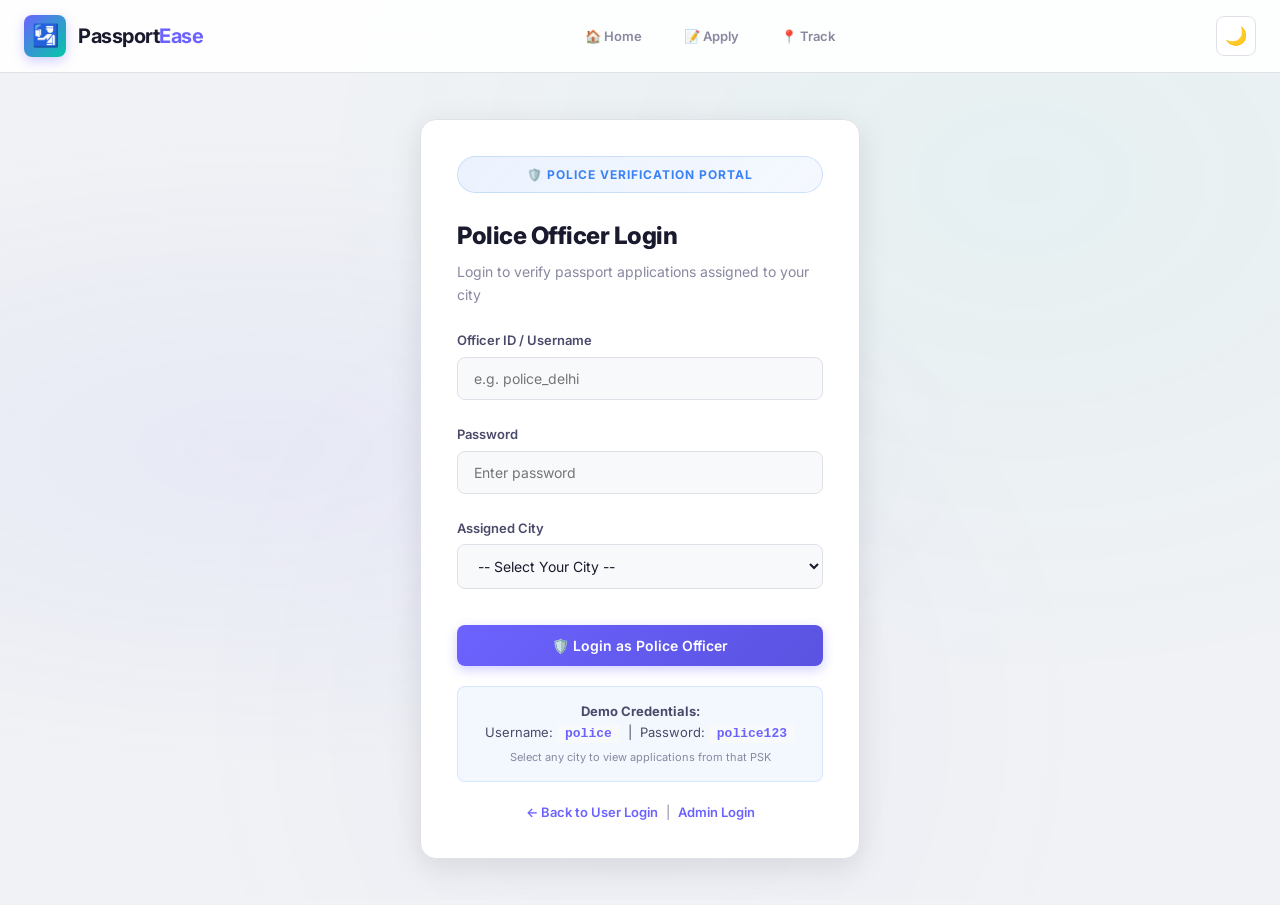
<file: html/police-login.html>
<!DOCTYPE html>
<html lang="en" data-theme="light">
<head>
  <meta charset="UTF-8" />
  <meta name="viewport" content="width=device-width, initial-scale=1.0" />
  <meta name="description" content="Police Verification Login — PassportEase" />
  <title>Police Login — PassportEase</title>
  <link rel="icon" type="image/svg+xml" href="data:image/svg+xml,<svg xmlns='http://www.w3.org/2000/svg' viewBox='0 0 100 100'><rect width='100' height='100' rx='22' fill='%236c63ff'/><text y='0.9em' font-size='72' text-anchor='middle' x='50' dominant-baseline='hanging'>&#x1F6C2;</text></svg>" />
  <link rel="preconnect" href="https://fonts.googleapis.com" />
  <link rel="preconnect" href="https://fonts.gstatic.com" crossorigin />
  <link href="https://fonts.googleapis.com/css2?family=Inter:wght@400;500;600;700;800;900&display=swap" rel="stylesheet" />
  <link rel="stylesheet" href="../css/styles.css" />
</head>
<body>

  <header class="header">
    <div class="header-inner">
      <a href="../index.html" class="logo">
        <div class="logo-icon">🛂</div>
        <div class="logo-text">Passport<span>Ease</span></div>
      </a>
      <nav class="nav-links">
        <a href="../index.html" class="nav-link">🏠 Home</a>
        <a href="apply.html" class="nav-link">📝 Apply</a>
        <a href="track.html" class="nav-link">📍 Track</a>
      </nav>
      <div class="header-actions">
        <button class="btn-icon" id="themeToggle" title="Toggle Dark Mode">🌙</button>
      </div>
    </div>
  </header>

  <div class="toast-container" id="toastContainer"></div>

  <main class="auth-page">
    <div class="auth-card" style="max-width:440px">
      <div class="auth-admin-badge" style="background:linear-gradient(135deg,rgba(59,130,246,.1),rgba(59,130,246,.05));color:#3b82f6;border-color:rgba(59,130,246,.2)">🛡️ POLICE VERIFICATION PORTAL</div>
      <div class="auth-form active" style="display:block">
        <h2 class="auth-title">Police Officer Login</h2>
        <p class="auth-subtitle">Login to verify passport applications assigned to your city</p>

        <div class="form-group">
          <label class="form-label" for="policeUser">Officer ID / Username</label>
          <input type="text" class="form-input" id="policeUser" placeholder="e.g. police_delhi" />
          <div class="error-message" id="policeUserError"></div>
        </div>
        <div class="form-group">
          <label class="form-label" for="policePass">Password</label>
          <input type="password" class="form-input" id="policePass" placeholder="Enter password" />
          <div class="error-message" id="policePassError"></div>
        </div>
        <div class="form-group">
          <label class="form-label" for="policeCity">Assigned City</label>
          <select class="form-select" id="policeCity">
            <option value="">-- Select Your City --</option>
            <option>Ahmedabad</option><option>Amritsar</option><option>Bangalore</option><option>Bhopal</option><option>Bhubaneswar</option><option>Chandigarh</option><option>Chennai</option><option>Coimbatore</option><option>Dehradun</option><option>Delhi</option><option>Ghaziabad</option><option>Goa</option><option>Gurgaon</option><option>Guwahati</option><option>Hyderabad</option><option>Indore</option><option>Jaipur</option><option>Jammu</option><option>Kanpur</option><option>Kochi</option><option>Kolkata</option><option>Lucknow</option><option>Ludhiana</option><option>Mumbai</option><option>Nagpur</option><option>Noida</option><option>Patna</option><option>Pune</option><option>Raipur</option><option>Ranchi</option><option>Surat</option><option>Thiruvananthapuram</option><option>Vadodara</option><option>Varanasi</option><option>Visakhapatnam</option>
          </select>
          <div class="error-message" id="policeCityError"></div>
        </div>

        <button class="btn btn-primary auth-submit" id="btnPoliceLogin" style="width:100%;margin-top:12px">🛡️ Login as Police Officer</button>

        <div class="auth-admin-hint" style="background:rgba(59,130,246,.06);border-color:rgba(59,130,246,.15)">
          <p><strong>Demo Credentials:</strong></p>
          <p>Username: <code>police</code> &nbsp;|&nbsp; Password: <code>police123</code></p>
          <p style="margin-top:4px;font-size:11px;color:var(--text-muted)">Select any city to view applications from that PSK</p>
        </div>

        <p class="auth-footer-text" style="margin-top:20px">
          <a href="login.html">← Back to User Login</a> &nbsp;|&nbsp; <a href="admin-login.html">Admin Login</a>
        </p>
      </div>
    </div>
  </main>

  <script src="../js/shared.js"></script>
  <script>
    (function () {
      const $ = id => document.getElementById(id);
      const LS_SESSION = 'pe_session';

      const session = JSON.parse(localStorage.getItem(LS_SESSION) || 'null');
      if (session && session.role === 'police') {
        window.location.href = 'police.html';
        return;
      }

      $('btnPoliceLogin').addEventListener('click', () => {
        const user = $('policeUser').value.trim();
        const pass = $('policePass').value;
        const city = $('policeCity').value;

        document.querySelectorAll('.error-message').forEach(e => { e.textContent = ''; e.classList.remove('visible'); });

        if (!user) { $('policeUserError').textContent = 'Officer ID required'; $('policeUserError').classList.add('visible'); return; }
        if (!pass) { $('policePassError').textContent = 'Password required'; $('policePassError').classList.add('visible'); return; }
        if (!city) { $('policeCityError').textContent = 'Select your assigned city'; $('policeCityError').classList.add('visible'); return; }

        if ((user === 'police' || user === 'police delhi') && pass === 'police123') {
          localStorage.setItem(LS_SESSION, JSON.stringify({
            role: 'police',
            name: `Officer ${user.toUpperCase()}`,
            city: city,
            loginAt: new Date().toISOString()
          }));
          showToast('Police login successful! Redirecting...', 'success');
          setTimeout(() => window.location.href = 'police.html', 1000);
        } else {
          $('policePassError').textContent = 'Invalid credentials';
          $('policePassError').classList.add('visible');
        }
      });

      $('policePass').addEventListener('keydown', e => { if (e.key === 'Enter') $('btnPoliceLogin').click(); });
    })();
  </script>
</body>
</html>
</file>
<file: css/styles.css>
/* ===== GOOGLE FONTS (loaded in HTML) ===== */

/* ===== CSS VARIABLES & THEMING ===== */
:root {
  --bg-primary: #f0f2f5;
  --bg-secondary: #ffffff;
  --bg-card: #ffffff;
  --bg-input: #f8f9fb;
  --bg-header: rgba(255, 255, 255, 0.88);
  --text-primary: #1a1a2e;
  --text-secondary: #4a4a6a;
  --text-muted: #8888a0;
  --border-color: #e0e0e8;
  --border-focus: #6c63ff;
  --accent: #6c63ff;
  --accent-light: rgba(108, 99, 255, 0.1);
  --accent-dark: #5a52e0;
  --accent2: #00c9a7;
  --shadow-sm: 0 1px 3px rgba(0, 0, 0, .06);
  --shadow-md: 0 4px 16px rgba(0, 0, 0, .08);
  --shadow-lg: 0 8px 32px rgba(0, 0, 0, .10);
  --shadow-glow: 0 0 20px rgba(108, 99, 255, .15);
  --glass-bg: rgba(255, 255, 255, .7);
  --status-submitted: #f0ad4e;
  --status-review: #5bc0de;
  --status-approved: #22c55e;
  --status-rejected: #ef4444;
  --error: #ef4444;
  --success: #22c55e;
  --radius-sm: 8px;
  --radius-md: 12px;
  --radius-lg: 16px;
  --transition: .25s ease;
}

[data-theme="dark"] {
  --bg-primary: #0f0f1a;
  --bg-secondary: #1a1a2e;
  --bg-card: #1e1e35;
  --bg-input: #252542;
  --bg-header: rgba(26, 26, 46, .92);
  --text-primary: #e8e8f0;
  --text-secondary: #b0b0c8;
  --text-muted: #6a6a88;
  --border-color: #2e2e4a;
  --border-focus: #7c73ff;
  --accent: #7c73ff;
  --accent-light: rgba(124, 115, 255, .15);
  --accent-dark: #6c63ff;
  --accent2: #00e6b8;
  --shadow-sm: 0 1px 3px rgba(0, 0, 0, .2);
  --shadow-md: 0 4px 16px rgba(0, 0, 0, .3);
  --shadow-lg: 0 8px 32px rgba(0, 0, 0, .4);
  --shadow-glow: 0 0 25px rgba(124, 115, 255, .2);
  --glass-bg: rgba(30, 30, 53, .8);
}

/* ===== RESET ===== */
*,
*::before,
*::after {
  margin: 0;
  padding: 0;
  box-sizing: border-box
}

html {
  scroll-behavior: smooth
}

body {
  font-family: 'Inter', -apple-system, BlinkMacSystemFont, 'Segoe UI', Roboto, sans-serif;
  background: var(--bg-primary);
  color: var(--text-primary);
  line-height: 1.6;
  min-height: 100vh;
  transition: background var(--transition), color var(--transition);
}

body::before {
  content: '';
  position: fixed;
  inset: 0;
  background:
    radial-gradient(ellipse at 20% 50%, rgba(108, 99, 255, .06) 0%, transparent 50%),
    radial-gradient(ellipse at 80% 20%, rgba(0, 201, 167, .04) 0%, transparent 50%),
    radial-gradient(ellipse at 50% 80%, rgba(108, 99, 255, .03) 0%, transparent 50%);
  pointer-events: none;
  z-index: 0;
}

a {
  color: var(--accent);
  text-decoration: none;
  transition: color var(--transition)
}

a:hover {
  color: var(--accent-dark)
}

/* ===== ACCESSIBILITY BAR ===== */
.accessibility-bar {
  background: #1a1a2e;
  color: #ffffff;
  font-size: 11px;
  padding: 0 24px;
  border-bottom: 1px solid rgba(255, 255, 255, 0.1);
  position: relative;
  z-index: 1001;
  height: 40px;
  display: flex;
  align-items: center;
  overflow: hidden;
}

[data-theme="dark"] .accessibility-bar {
  background: #0a0a1a;
}

.accessibility-bar-inner {
  max-width: 1280px;
  margin: 0 auto;
  width: 100%;
  display: flex;
  justify-content: space-between;
  align-items: center;
}

.accessibility-left {
  display: flex;
  align-items: center;
  gap: 20px;
}

.gov-logos {
  display: flex;
  align-items: center;
  gap: 12px;
}

.gov-logo-emblem {
  height: 28px;
  width: auto;
  filter: brightness(0) invert(1);
  display: block;
}

.gov-logo-divider {
  width: 1px;
  height: 18px;
  background: rgba(255, 255, 255, 0.3);
}

.gov-logo-digital {
  font-weight: 800;
  letter-spacing: -0.5px;
  font-size: 13px;
  display: flex;
  align-items: center;
  text-transform: uppercase;
  white-space: nowrap;
}

.di-digital {
  color: #ffffff;
}

.di-india {
  color: #ff9933;
  margin-left: 2px;
}

.di-wave {
  color: #128807;
  margin-left: 1px;
  font-weight: 400;
}

.gov-logo-bar-sep {
  width: 1px;
  height: 24px;
  background: rgba(255, 255, 255, 0.1);
  margin: 0 10px;
}

.accessibility-date {
  color: rgba(255, 255, 255, 0.6);
  font-weight: 500;
  border-left: 1px solid rgba(255, 255, 255, 0.2);
  padding-left: 15px;
  margin-left: 5px;
  white-space: nowrap;
}

.accessibility-right {
  display: flex;
  align-items: center;
  gap: 15px;
}

.accessibility-link {
  color: #ffffff;
  text-decoration: none;
  opacity: 0.7;
  transition: opacity 0.2s;
  white-space: nowrap;
}

.accessibility-link:hover {
  opacity: 1;
}

.accessibility-divider {
  width: 1px;
  height: 12px;
  background: rgba(255, 255, 255, 0.2);
}

.font-size-controls {
  display: flex;
  gap: 4px;
}

.font-size-btn {
  background: rgba(255, 255, 255, 0.1);
  border: 1px solid rgba(255, 255, 255, 0.2);
  color: #fff;
  padding: 1px 7px;
  border-radius: 3px;
  cursor: pointer;
  font-size: 10px;
  font-weight: 800;
  transition: all 0.2s;
}

.font-size-btn:hover,
.font-size-btn.active {
  background: var(--accent);
  border-color: var(--accent);
}

.accessibility-call {
  font-weight: 600;
  display: flex;
  align-items: center;
  gap: 6px;
  white-space: nowrap;
}

/* ===== HEADER ===== */
.header {
  position: sticky;
  top: 0;
  z-index: 1000;
  background: var(--bg-header);
  backdrop-filter: blur(20px);
  -webkit-backdrop-filter: blur(20px);
  border-bottom: 1px solid var(--border-color);
  padding: 0;
  transition: all var(--transition);
}

.header-inner {
  max-width: 1280px;
  margin: 0 auto;
  display: flex;
  align-items: center;
  justify-content: space-between;
  height: 72px;
  padding: 0 24px;
}

.logo {
  display: flex;
  align-items: center;
  gap: 12px;
  text-decoration: none
}

.logo-icon {
  width: 42px;
  height: 42px;
  background: linear-gradient(135deg, var(--accent), var(--accent2));
  border-radius: var(--radius-sm);
  display: flex;
  align-items: center;
  justify-content: center;
  font-size: 22px;
  color: #fff;
  box-shadow: 0 4px 12px rgba(108, 99, 255, .3);
}

.logo-text {
  font-size: 20px;
  font-weight: 700;
  color: var(--text-primary);
  letter-spacing: -.5px
}

.logo-text span {
  color: var(--accent)
}

.header-actions {
  display: flex;
  align-items: center;
  gap: 8px
}

/* ===== NAV LINKS ===== */
.nav-links {
  display: flex;
  align-items: center;
  gap: 4px
}

.nav-link {
  padding: 8px 18px;
  border-radius: var(--radius-sm);
  font-size: 13px;
  font-weight: 600;
  color: var(--text-muted);
  transition: all var(--transition);
  display: flex;
  align-items: center;
  gap: 6px;
  border: 1px solid transparent;
}

.nav-link:hover {
  color: var(--text-primary);
  background: var(--accent-light);
  border-color: var(--border-color)
}

.nav-link.active {
  background: var(--accent);
  color: #fff;
  box-shadow: 0 2px 8px rgba(108, 99, 255, .3)
}

.nav-link.active:hover {
  color: #fff
}

/* ===== ICON BUTTON ===== */
.btn-icon {
  width: 40px;
  height: 40px;
  border-radius: var(--radius-sm);
  border: 1px solid var(--border-color);
  background: var(--bg-card);
  color: var(--text-secondary);
  display: flex;
  align-items: center;
  justify-content: center;
  cursor: pointer;
  font-size: 18px;
  transition: all var(--transition);
}

.btn-icon:hover {
  border-color: var(--accent);
  color: var(--accent);
  box-shadow: var(--shadow-glow);
  transform: translateY(-1px)
}

/* ===== MAIN ===== */
.main-container {
  max-width: 1280px;
  margin: 0 auto;
  padding: 32px 24px;
  position: relative;
  z-index: 1
}

/* ===== PAGE HEADER ===== */
.page-header {
  margin-bottom: 28px
}

.page-title {
  font-size: 26px;
  font-weight: 800;
  letter-spacing: -.5px
}

.page-subtitle {
  font-size: 14px;
  color: var(--text-muted);
  margin-top: 4px
}

/* ===== FORM PROGRESS BAR ===== */
.form-progress {
  background: var(--bg-card);
  border: 1px solid var(--border-color);
  border-radius: 30px;
  height: 36px;
  position: relative;
  overflow: hidden;
  margin-bottom: 28px;
  box-shadow: var(--shadow-sm);
}

.form-progress-bar {
  height: 100%;
  background: linear-gradient(90deg, var(--accent), var(--accent2));
  border-radius: 30px;
  transition: width .5s ease;
  min-width: 0;
}

.form-progress-text {
  position: absolute;
  inset: 0;
  display: flex;
  align-items: center;
  justify-content: center;
  font-size: 12px;
  font-weight: 700;
  color: var(--text-primary);
  mix-blend-mode: normal;
  letter-spacing: .3px;
}

/* ===== DOCUMENT UPLOAD LIST ===== */
.doc-upload-list {
  display: flex;
  flex-direction: column;
  gap: 16px
}

.doc-upload-item {
  background: var(--bg-input);
  border: 1.5px solid var(--border-color);
  border-radius: var(--radius-md);
  padding: 20px;
  transition: all var(--transition);
  position: relative;
}

.doc-upload-item:hover {
  border-color: var(--accent);
  box-shadow: var(--shadow-sm)
}

.doc-upload-item.uploaded {
  border-color: var(--success);
  background: rgba(34, 197, 94, .03)
}

.doc-upload-item.has-error {
  border-color: var(--error);
  background: rgba(239, 68, 68, .03)
}

.doc-upload-info {
  display: flex;
  align-items: center;
  gap: 14px;
  margin-bottom: 12px
}

.doc-upload-icon {
  font-size: 30px;
  flex-shrink: 0
}

.doc-upload-details {
  flex: 1
}

.doc-upload-name {
  font-size: 15px;
  font-weight: 700;
  color: var(--text-primary);
  display: flex;
  align-items: center;
  gap: 4px
}

.doc-upload-desc {
  font-size: 12px;
  color: var(--text-muted);
  margin-top: 2px;
  line-height: 1.5
}

.doc-upload-status {
  margin-bottom: 12px
}

.doc-status-text {
  display: inline-flex;
  align-items: center;
  gap: 6px;
  padding: 4px 14px;
  border-radius: 20px;
  font-size: 11px;
  font-weight: 700;
  text-transform: uppercase;
  letter-spacing: .5px;
}

.doc-status-text.not-uploaded {
  background: rgba(136, 136, 160, .1);
  color: var(--text-muted)
}

.doc-status-text.uploaded-ok {
  background: rgba(34, 197, 94, .12);
  color: var(--success)
}

.doc-status-text.upload-error {
  background: rgba(239, 68, 68, .12);
  color: var(--error)
}

.doc-upload-actions {
  display: flex;
  gap: 8px;
  flex-wrap: wrap;
  align-items: center
}

.doc-choose-btn {
  cursor: pointer
}

.doc-reupload-btn {
  cursor: pointer
}

.doc-upload-preview {
  margin-top: 14px;
  padding: 12px;
  background: var(--bg-card);
  border: 1px solid var(--border-color);
  border-radius: var(--radius-sm);
  display: inline-block;
}

.doc-upload-preview img {
  max-width: 200px;
  max-height: 160px;
  object-fit: cover;
  border-radius: 6px;
  display: block;
}

/* ===== DECLARATION BOX ===== */
.declaration-box {
  background: var(--bg-input);
  border: 1px solid var(--border-color);
  border-radius: var(--radius-md);
  padding: 20px;
  font-size: 14px;
  color: var(--text-secondary);
  line-height: 1.7;
}

/* ===== AUTH PAGE ===== */
.auth-page {
  display: flex;
  align-items: center;
  justify-content: center;
  min-height: calc(100vh - 68px);
  padding: 32px 24px;
  position: relative;
  z-index: 1;
}

.auth-card {
  background: var(--bg-card);
  border: 1px solid var(--border-color);
  border-radius: var(--radius-lg);
  padding: 36px;
  max-width: 480px;
  width: 100%;
  box-shadow: var(--shadow-lg);
  animation: fadeIn .4s ease;
}

.auth-tabs {
  display: flex;
  background: var(--bg-input);
  border-radius: var(--radius-sm);
  padding: 4px;
  margin-bottom: 28px;
}

.auth-tab {
  flex: 1;
  padding: 10px;
  border: none;
  border-radius: 6px;
  font-size: 14px;
  font-weight: 600;
  font-family: inherit;
  cursor: pointer;
  background: transparent;
  color: var(--text-muted);
  transition: all var(--transition);
}

.auth-tab.active {
  background: var(--accent);
  color: #fff;
  box-shadow: 0 2px 8px rgba(108, 99, 255, .3)
}

.auth-form {
  display: none
}

.auth-form.active {
  display: block
}

.auth-title {
  font-size: 24px;
  font-weight: 800;
  letter-spacing: -.5px;
  margin-bottom: 6px
}

.auth-subtitle {
  font-size: 14px;
  color: var(--text-muted);
  margin-bottom: 24px
}

.auth-method-toggle {
  display: flex;
  gap: 8px;
  margin-bottom: 20px;
}

.auth-method {
  flex: 1;
  padding: 10px;
  border: 1.5px solid var(--border-color);
  border-radius: var(--radius-sm);
  font-size: 13px;
  font-weight: 600;
  font-family: inherit;
  cursor: pointer;
  background: var(--bg-input);
  color: var(--text-secondary);
  transition: all var(--transition);
  text-align: center;
}

.auth-method.active {
  border-color: var(--accent);
  color: var(--accent);
  background: var(--accent-light)
}

.auth-method:hover:not(.active) {
  border-color: var(--text-muted)
}

.auth-method-form {
  display: none
}

.auth-method-form.active {
  display: block
}

.auth-submit {
  font-size: 15px;
  padding: 14px 28px;
  font-weight: 700
}

.auth-divider {
  display: flex;
  align-items: center;
  gap: 14px;
  margin: 24px 0;
  color: var(--text-muted);
  font-size: 12px;
  font-weight: 500;
}

.auth-divider::before,
.auth-divider::after {
  content: '';
  flex: 1;
  height: 1px;
  background: var(--border-color)
}

.auth-google-btn {
  width: 100%;
  padding: 12px 20px;
  border-radius: var(--radius-sm);
  background: var(--bg-input);
  color: var(--text-primary);
  border: 1.5px solid var(--border-color);
  font-size: 14px;
  font-weight: 600;
  font-family: inherit;
  cursor: pointer;
  display: flex;
  align-items: center;
  justify-content: center;
  gap: 10px;
  transition: all var(--transition);
}

.auth-google-btn:hover {
  border-color: var(--accent);
  background: var(--accent-light);
  transform: translateY(-1px)
}

.auth-footer-text {
  text-align: center;
  font-size: 13px;
  color: var(--text-muted);
  margin-top: 20px
}

.auth-footer-text a {
  color: var(--accent);
  font-weight: 600
}

.auth-admin-badge {
  text-align: center;
  padding: 8px 18px;
  border-radius: 30px;
  background: linear-gradient(135deg, rgba(239, 68, 68, .1), rgba(239, 68, 68, .05));
  color: var(--error);
  font-size: 12px;
  font-weight: 700;
  letter-spacing: 1px;
  border: 1px solid rgba(239, 68, 68, .2);
  margin-bottom: 24px;
}

.auth-admin-hint {
  margin-top: 20px;
  padding: 14px;
  border-radius: var(--radius-sm);
  background: var(--accent-light);
  border: 1px solid rgba(108, 99, 255, .15);
  text-align: center;
  font-size: 13px;
  color: var(--text-secondary);
}

.auth-admin-hint code {
  background: var(--bg-input);
  padding: 2px 8px;
  border-radius: 4px;
  font-weight: 600;
  color: var(--accent)
}

/* User info bar */
.user-bar {
  display: flex;
  align-items: center;
  gap: 10px;
  font-size: 13px;
  color: var(--text-secondary);
  font-weight: 500;
}

.user-avatar {
  width: 32px;
  height: 32px;
  border-radius: 50%;
  background: linear-gradient(135deg, var(--accent), var(--accent-dark));
  color: #fff;
  display: flex;
  align-items: center;
  justify-content: center;
  font-weight: 700;
  font-size: 14px
}

/* ================================================================
   LOGIN DROPDOWN
   ================================================================ */
.login-dropdown {
  position: relative;
  display: inline-block;
}

.login-dropdown-menu {
  position: absolute;
  top: calc(100% + 8px);
  right: 0;
  background: var(--bg-card);
  border: 1px solid var(--border-color);
  border-radius: var(--radius-sm);
  box-shadow: var(--shadow-lg);
  display: flex;
  flex-direction: column;
  min-width: 150px;
  opacity: 0;
  visibility: hidden;
  transform: translateY(-10px);
  transition: all 0.2s cubic-bezier(0.4, 0, 0.2, 1);
  z-index: 1000;
  overflow: hidden;
}

.login-dropdown:hover .login-dropdown-menu,
.login-dropdown:focus-within .login-dropdown-menu {
  opacity: 1;
  visibility: visible;
  transform: translateY(0);
}

.login-dropdown-item {
  padding: 12px 16px;
  font-size: 13px;
  color: var(--text-primary);
  text-decoration: none;
  font-weight: 600;
  transition: background var(--transition);
  display: flex;
  align-items: center;
  gap: 10px;
}

.login-dropdown-item:hover {
  background: var(--bg-input);
  color: var(--accent);
}

.login-dropdown-item:not(:last-child) {
  border-bottom: 1px solid var(--border-color);
}

/* ===== LANGUAGE DROPDOWN ===== */
.lang-dropdown {
  position: relative;
  display: inline-block;
}

.lang-dropdown-menu {
  position: absolute;
  top: calc(100% + 8px);
  right: 0;
  background: var(--bg-card);
  border: 1px solid var(--border-color);
  border-radius: var(--radius-sm);
  box-shadow: var(--shadow-lg);
  display: flex;
  flex-direction: column;
  min-width: 140px;
  opacity: 0;
  visibility: hidden;
  transform: translateY(-10px);
  transition: all 0.2s cubic-bezier(0.4, 0, 0.2, 1);
  z-index: 1000;
  overflow: hidden;
}

.lang-dropdown:hover .lang-dropdown-menu {
  opacity: 1;
  visibility: visible;
  transform: translateY(0);
}

.lang-item {
  width: 100%;
  padding: 10px 16px;
  border: none;
  background: transparent;
  text-align: left;
  font-size: 13px;
  font-weight: 600;
  color: var(--text-primary);
  cursor: pointer;
  transition: all var(--transition);
}

.lang-item:hover {
  background: var(--accent-light);
  color: var(--accent);
}

.lang-item:not(:last-child) {
  border-bottom: 1px solid var(--border-color);
}

/* ===== STEP WIZARD ===== */
.step-wizard {
  display: flex;
  align-items: center;
  justify-content: space-between;
  margin-bottom: 32px;
  position: relative;
  padding: 0 8px;
}

.step-wizard::before {
  content: '';
  position: absolute;
  top: 20px;
  left: 40px;
  right: 40px;
  height: 3px;
  background: var(--border-color);
  border-radius: 2px;
  z-index: 0;
}

.wizard-step {
  display: flex;
  flex-direction: column;
  align-items: center;
  gap: 8px;
  position: relative;
  z-index: 1;
  cursor: pointer;
  transition: all var(--transition);
  flex: 0 0 auto;
}

.wizard-step-circle {
  width: 40px;
  height: 40px;
  border-radius: 50%;
  background: var(--bg-card);
  border: 3px solid var(--border-color);
  display: flex;
  align-items: center;
  justify-content: center;
  font-size: 14px;
  font-weight: 700;
  color: var(--text-muted);
  transition: all var(--transition);
}

.wizard-step.active .wizard-step-circle {
  border-color: var(--accent);
  background: var(--accent);
  color: #fff;
  box-shadow: 0 0 20px rgba(108, 99, 255, .3);
}

.wizard-step.completed .wizard-step-circle {
  border-color: var(--success);
  background: var(--success);
  color: #fff;
}

.wizard-step-label {
  font-size: 11px;
  font-weight: 600;
  color: var(--text-muted);
  text-align: center;
  max-width: 72px;
  line-height: 1.3;
}

.wizard-step.active .wizard-step-label {
  color: var(--accent);
  font-weight: 700
}

.wizard-step.completed .wizard-step-label {
  color: var(--success)
}

.wizard-step-counter {
  text-align: center;
  font-size: 13px;
  font-weight: 600;
  color: var(--text-muted);
  margin-bottom: 8px;
}

.wizard-step-counter strong {
  color: var(--accent);
  font-size: 15px;
}

/* Step content */
.step-content {
  display: none
}

.step-content.active {
  display: block;
  animation: fadeIn .3s ease
}

/* Step navigation */
.step-nav {
  display: flex;
  justify-content: space-between;
  gap: 12px;
  margin-top: 28px
}

/* ===== SECTION CARD ===== */

.section-card {
  background: var(--bg-card);
  border: 1px solid var(--border-color);
  border-radius: var(--radius-lg);
  padding: 28px;
  margin-bottom: 24px;
  box-shadow: var(--shadow-sm);
  transition: all var(--transition);
}

.section-card:hover {
  box-shadow: var(--shadow-md)
}

.section-title {
  font-size: 18px;
  font-weight: 700;
  display: flex;
  align-items: center;
  gap: 10px;
  margin-bottom: 6px
}

.section-title .icon {
  font-size: 22px
}

.section-subtitle {
  font-size: 13px;
  color: var(--text-muted);
  margin-bottom: 24px
}

/* ===== FORM ELEMENTS ===== */
.form-grid {
  display: grid;
  grid-template-columns: repeat(2, 1fr);
  gap: 20px
}

.form-group {
  display: flex;
  flex-direction: column;
  gap: 6px
}

.form-group.full-width {
  grid-column: 1/-1
}

.form-label {
  font-size: 13px;
  font-weight: 600;
  color: var(--text-secondary);
  display: flex;
  align-items: center;
  gap: 4px
}

.form-label .required {
  color: var(--error)
}

.form-input,
.form-select,
.form-textarea {
  width: 100%;
  padding: 12px 16px;
  border: 1.5px solid var(--border-color);
  border-radius: var(--radius-sm);
  background: var(--bg-input);
  color: var(--text-primary);
  font-size: 14px;
  font-family: inherit;
  transition: all var(--transition);
  outline: none;
}

.form-input:focus,
.form-select:focus,
.form-textarea:focus {
  border-color: var(--border-focus);
  box-shadow: 0 0 0 3px var(--accent-light)
}

.form-input.error,
.form-select.error {
  border-color: var(--error);
  box-shadow: 0 0 0 3px rgba(239, 68, 68, .1)
}

.form-input.valid {
  border-color: var(--success);
  box-shadow: 0 0 0 3px rgba(34, 197, 94, .1)
}

.form-textarea {
  resize: vertical;
  min-height: 100px
}

.error-message {
  font-size: 12px;
  color: var(--error);
  min-height: 18px;
  display: flex;
  align-items: center;
  gap: 4px;
  opacity: 0;
  transform: translateY(-4px);
  transition: all var(--transition);
}

.error-message.visible {
  opacity: 1;
  transform: translateY(0)
}

/* ===== POLICE CITY BADGE ===== */
.police-city-badge {
  display: inline-flex;
  align-items: center;
  gap: 8px;
  background: linear-gradient(135deg, rgba(59, 130, 246, .08), rgba(59, 130, 246, .03));
  border: 1px solid rgba(59, 130, 246, .2);
  border-radius: 30px;
  padding: 10px 22px;
  font-size: 14px;
  font-weight: 600;
  color: var(--text-primary);
  margin-bottom: 24px;
}

.police-city-badge strong {
  color: #3b82f6
}

/* ===== FILE UPLOAD ===== */
.upload-grid {
  display: grid;
  grid-template-columns: repeat(2, 1fr);
  gap: 20px
}

.upload-area {
  border: 2px dashed var(--border-color);
  border-radius: var(--radius-md);
  padding: 28px;
  text-align: center;
  cursor: pointer;
  transition: all var(--transition);
  position: relative;
  overflow: hidden;
}

.upload-area:hover {
  border-color: var(--accent);
  background: var(--accent-light)
}

.upload-area.has-file {
  border-style: solid;
  border-color: var(--success);
  background: rgba(34, 197, 94, .05)
}

.upload-icon {
  font-size: 36px;
  margin-bottom: 8px;
  color: var(--text-muted)
}

.upload-text {
  font-size: 14px;
  color: var(--text-secondary);
  margin-bottom: 4px
}

.upload-hint {
  font-size: 12px;
  color: var(--text-muted)
}

.upload-preview {
  max-width: 180px;
  max-height: 180px;
  object-fit: cover;
  border-radius: var(--radius-sm);
  margin-top: 12px;
  border: 2px solid var(--border-color)
}

.upload-remove {
  position: absolute;
  top: 8px;
  right: 8px;
  width: 28px;
  height: 28px;
  border-radius: 50%;
  background: var(--error);
  color: #fff;
  border: none;
  cursor: pointer;
  font-size: 14px;
  display: flex;
  align-items: center;
  justify-content: center;
  opacity: 0;
  transition: opacity var(--transition);
}

.upload-area:hover .upload-remove {
  opacity: 1
}

/* ===== APPOINTMENT SLOTS ===== */
.slots-grid {
  display: grid;
  grid-template-columns: repeat(auto-fill, minmax(120px, 1fr));
  gap: 10px;
  margin-top: 16px
}

.slot-btn {
  padding: 10px 8px;
  border: 1.5px solid var(--border-color);
  border-radius: var(--radius-sm);
  background: var(--bg-input);
  color: var(--text-secondary);
  font-size: 13px;
  font-weight: 600;
  font-family: inherit;
  cursor: pointer;
  transition: all var(--transition);
  text-align: center;
}

.slot-btn:hover:not(.booked):not(.selected) {
  border-color: var(--accent);
  color: var(--accent);
  background: var(--accent-light);
  transform: translateY(-2px);
  box-shadow: var(--shadow-sm)
}

.slot-btn.selected {
  background: var(--accent);
  color: #fff;
  border-color: var(--accent);
  box-shadow: 0 4px 12px rgba(108, 99, 255, .3)
}

.slot-btn.booked {
  background: var(--bg-input);
  color: var(--text-muted);
  border-color: var(--border-color);
  cursor: not-allowed;
  opacity: .5;
  text-decoration: line-through
}

/* ===== BUTTONS ===== */
.btn {
  padding: 12px 28px;
  border: none;
  border-radius: var(--radius-sm);
  font-size: 14px;
  font-weight: 600;
  font-family: inherit;
  cursor: pointer;
  transition: all var(--transition);
  display: inline-flex;
  align-items: center;
  justify-content: center;
  gap: 8px;
}

.btn-primary {
  background: linear-gradient(135deg, var(--accent), var(--accent-dark));
  color: #fff;
  box-shadow: 0 4px 12px rgba(108, 99, 255, .3)
}

.btn-primary:hover:not(:disabled) {
  transform: translateY(-2px);
  box-shadow: 0 6px 20px rgba(108, 99, 255, .4)
}

.btn-primary:disabled {
  opacity: .5;
  cursor: not-allowed
}

.btn-secondary {
  background: var(--bg-input);
  color: var(--text-primary);
  border: 1.5px solid var(--border-color)
}

.btn-secondary:hover {
  border-color: var(--accent);
  color: var(--accent)
}

.btn-success {
  background: linear-gradient(135deg, #22c55e, #16a34a);
  color: #fff;
  box-shadow: 0 4px 12px rgba(34, 197, 94, .3)
}

.btn-success:hover {
  transform: translateY(-1px);
  box-shadow: 0 6px 16px rgba(34, 197, 94, .4)
}

.btn-danger {
  background: linear-gradient(135deg, #ef4444, #dc2626);
  color: #fff;
  box-shadow: 0 4px 12px rgba(239, 68, 68, .3)
}

.btn-danger:hover {
  transform: translateY(-1px);
  box-shadow: 0 6px 16px rgba(239, 68, 68, .4)
}

.btn-sm {
  padding: 7px 16px;
  font-size: 12px
}

.form-actions {
  display: flex;
  gap: 12px;
  margin-top: 24px;
  justify-content: flex-end
}

/* ===== STATUS BADGES ===== */
.status-badge {
  display: inline-flex;
  align-items: center;
  gap: 6px;
  padding: 5px 14px;
  border-radius: 20px;
  font-size: 12px;
  font-weight: 600;
  text-transform: uppercase;
  letter-spacing: .5px;
}

.status-badge.submitted {
  background: rgba(240, 173, 78, .15);
  color: var(--status-submitted);
  border: 1px solid rgba(240, 173, 78, .3)
}

.status-badge.under-review {
  background: rgba(91, 192, 222, .15);
  color: var(--status-review);
  border: 1px solid rgba(91, 192, 222, .3)
}

.status-badge.approved {
  background: rgba(34, 197, 94, .15);
  color: var(--status-approved);
  border: 1px solid rgba(34, 197, 94, .3)
}

.status-badge.rejected {
  background: rgba(239, 68, 68, .15);
  color: var(--status-rejected);
  border: 1px solid rgba(239, 68, 68, .3)
}

.status-dot {
  width: 7px;
  height: 7px;
  border-radius: 50%;
  background: currentColor;
  animation: pulse-dot 2s infinite
}

@keyframes pulse-dot {

  0%,
  100% {
    opacity: 1
  }

  50% {
    opacity: .4
  }
}

/* ===== STATUS TRACKER ===== */
.tracker-steps {
  display: flex;
  align-items: center;
  justify-content: space-between;
  position: relative
}

.tracker-steps::before {
  content: '';
  position: absolute;
  top: 20px;
  left: 40px;
  right: 40px;
  height: 3px;
  background: var(--border-color);
  border-radius: 2px
}

.tracker-step {
  display: flex;
  flex-direction: column;
  align-items: center;
  gap: 10px;
  position: relative;
  z-index: 1
}

.step-circle {
  width: 40px;
  height: 40px;
  border-radius: 50%;
  background: var(--bg-input);
  border: 3px solid var(--border-color);
  display: flex;
  align-items: center;
  justify-content: center;
  font-size: 16px;
  transition: all var(--transition);
}

.tracker-step.active .step-circle {
  border-color: var(--accent);
  background: var(--accent);
  color: #fff;
  box-shadow: 0 0 20px rgba(108, 99, 255, .3)
}

.tracker-step.completed .step-circle {
  border-color: var(--success);
  background: var(--success);
  color: #fff
}

.step-label {
  font-size: 12px;
  font-weight: 600;
  color: var(--text-muted);
  text-align: center
}

.tracker-step.active .step-label,
.tracker-step.completed .step-label {
  color: var(--text-primary)
}

/* ===== STATS GRID ===== */
.stats-grid {
  display: grid;
  grid-template-columns: repeat(auto-fill, minmax(200px, 1fr));
  gap: 16px;
  margin-bottom: 24px
}

.stat-card {
  background: var(--bg-card);
  border: 1px solid var(--border-color);
  border-radius: var(--radius-md);
  padding: 20px;
  display: flex;
  align-items: center;
  gap: 16px;
  transition: all var(--transition)
}

.stat-card:hover {
  transform: translateY(-2px);
  box-shadow: var(--shadow-md)
}

.stat-icon {
  width: 48px;
  height: 48px;
  border-radius: var(--radius-sm);
  display: flex;
  align-items: center;
  justify-content: center;
  font-size: 22px
}

.stat-icon.submitted {
  background: rgba(240, 173, 78, .15);
  color: var(--status-submitted)
}

.stat-icon.review {
  background: rgba(91, 192, 222, .15);
  color: var(--status-review)
}

.stat-icon.approved {
  background: rgba(34, 197, 94, .15);
  color: var(--status-approved)
}

.stat-icon.rejected {
  background: rgba(239, 68, 68, .15);
  color: var(--status-rejected)
}

.stat-info {
  display: flex;
  flex-direction: column
}

.stat-value {
  font-size: 24px;
  font-weight: 700;
  line-height: 1.2
}

.stat-label {
  font-size: 12px;
  color: var(--text-muted);
  font-weight: 500
}

/* ===== ADMIN TABLE ===== */
.admin-toolbar {
  display: flex;
  gap: 12px;
  margin-bottom: 24px;
  flex-wrap: wrap
}

.search-box {
  flex: 1;
  min-width: 250px;
  position: relative
}

.search-box .form-input {
  padding-left: 42px
}

.search-icon {
  position: absolute;
  left: 14px;
  top: 50%;
  transform: translateY(-50%);
  color: var(--text-muted);
  font-size: 16px;
  pointer-events: none
}

.filter-select {
  min-width: 180px
}

.data-table-wrapper {
  overflow-x: auto;
  border-radius: var(--radius-md);
  border: 1px solid var(--border-color)
}

.data-table {
  width: 100%;
  border-collapse: collapse;
  font-size: 14px
}

.data-table thead {
  background: var(--bg-input)
}

.data-table th {
  padding: 14px 18px;
  text-align: left;
  font-weight: 600;
  font-size: 12px;
  text-transform: uppercase;
  letter-spacing: .5px;
  color: var(--text-muted);
  border-bottom: 1px solid var(--border-color);
  white-space: nowrap
}

.data-table td {
  padding: 14px 18px;
  border-bottom: 1px solid var(--border-color);
  color: var(--text-primary);
  vertical-align: middle
}

.data-table tbody tr {
  transition: background var(--transition)
}

.data-table tbody tr:hover {
  background: var(--accent-light)
}

.data-table tbody tr:last-child td {
  border-bottom: none
}

.table-actions {
  display: flex;
  gap: 8px;
  flex-wrap: wrap
}

.no-data {
  text-align: center;
  padding: 48px 24px;
  color: var(--text-muted)
}

.no-data .empty-icon {
  font-size: 48px;
  margin-bottom: 12px;
  opacity: .5
}

.no-data p {
  font-size: 15px
}

/* ===== ADMIN DETAIL MODAL ===== */
.admin-detail-overlay {
  position: fixed;
  inset: 0;
  z-index: 500;
  background: rgba(0, 0, 0, .5);
  backdrop-filter: blur(6px);
  display: flex;
  align-items: center;
  justify-content: center;
  padding: 24px;
}

.admin-detail-modal {
  background: var(--bg-card);
  border: 1px solid var(--border-color);
  border-radius: var(--radius-lg);
  padding: 32px;
  max-width: 800px;
  width: 100%;
  max-height: 85vh;
  overflow-y: auto;
  box-shadow: var(--shadow-lg);
  animation: fadeIn .3s ease;
}

/* ===== APPLICATION DETAIL ===== */
.app-id-display {
  display: inline-flex;
  align-items: center;
  gap: 8px;
  background: var(--accent-light);
  color: var(--accent);
  padding: 8px 18px;
  border-radius: var(--radius-sm);
  font-weight: 700;
  font-size: 15px;
  font-family: 'JetBrains Mono', 'Fira Code', monospace;
  border: 1px solid rgba(108, 99, 255, .2);
  margin-bottom: 20px;
}

.detail-grid {
  display: grid;
  grid-template-columns: repeat(2, 1fr);
  gap: 16px
}

.detail-item {
  display: flex;
  flex-direction: column;
  gap: 4px
}

.detail-label {
  font-size: 12px;
  font-weight: 600;
  text-transform: uppercase;
  letter-spacing: .5px;
  color: var(--text-muted)
}

.detail-value {
  font-size: 15px;
  color: var(--text-primary);
  font-weight: 500
}

.detail-documents {
  display: flex;
  gap: 16px;
  margin-top: 16px;
  flex-wrap: wrap
}

.detail-doc-img {
  max-width: 160px;
  max-height: 160px;
  object-fit: cover;
  border-radius: var(--radius-sm);
  border: 2px solid var(--border-color)
}

/* ===== MY APPS LIST ===== */
.my-apps-list {
  display: flex;
  flex-direction: column;
  gap: 12px
}

.my-app-item {
  display: flex;
  align-items: center;
  justify-content: space-between;
  padding: 18px 22px;
  background: var(--bg-card);
  border: 1px solid var(--border-color);
  border-radius: var(--radius-md);
  transition: all var(--transition);
  cursor: default;
}

.my-app-item:hover {
  box-shadow: var(--shadow-md);
  border-color: var(--accent);
  transform: translateY(-1px)
}

.my-app-info {
  display: flex;
  flex-direction: column;
  gap: 4px
}

.my-app-id {
  font-family: 'JetBrains Mono', 'Fira Code', monospace;
  font-weight: 700;
  font-size: 14px;
  color: var(--accent)
}

.my-app-name {
  font-size: 15px;
  font-weight: 600
}

.my-app-date {
  font-size: 12px;
  color: var(--text-muted)
}

.my-app-actions {
  display: flex;
  align-items: center;
  gap: 12px
}

/* ===== TOAST ===== */
.toast-container {
  position: fixed;
  top: 80px;
  right: 28px;
  z-index: 300;
  display: flex;
  flex-direction: column;
  gap: 10px
}

.toast {
  background: var(--bg-card);
  border: 1px solid var(--border-color);
  border-radius: var(--radius-md);
  padding: 14px 20px;
  font-size: 14px;
  color: var(--text-primary);
  box-shadow: var(--shadow-lg);
  display: flex;
  align-items: center;
  gap: 10px;
  min-width: 280px;
  max-width: 400px;
  animation: slideIn .3s ease forwards;
}

.toast.toast-exit {
  animation: slideOut .3s ease forwards
}

.toast.success {
  border-left: 4px solid var(--success)
}

.toast.error {
  border-left: 4px solid var(--error)
}

.toast.info {
  border-left: 4px solid var(--accent)
}

.toast-icon {
  font-size: 18px;
  flex-shrink: 0
}

@keyframes slideIn {
  from {
    opacity: 0;
    transform: translateX(100px)
  }

  to {
    opacity: 1;
    transform: translateX(0)
  }
}

@keyframes slideOut {
  from {
    opacity: 1;
    transform: translateX(0)
  }

  to {
    opacity: 0;
    transform: translateX(100px)
  }
}

/* ===== DRAFT INDICATOR ===== */
.draft-indicator {
  position: fixed;
  bottom: 28px;
  right: 28px;
  background: var(--bg-card);
  border: 1px solid var(--border-color);
  border-radius: var(--radius-md);
  padding: 10px 20px;
  font-size: 13px;
  color: var(--text-secondary);
  display: flex;
  align-items: center;
  gap: 8px;
  box-shadow: var(--shadow-md);
  opacity: 0;
  transform: translateY(16px);
  transition: all var(--transition);
  z-index: 200;
  pointer-events: none;
}

.draft-indicator.show {
  opacity: 1;
  transform: translateY(0)
}

.draft-indicator .check-icon {
  color: var(--success);
  font-size: 16px
}

/* ================================================================
   HERO SECTION
   ================================================================ */
.hero-section {
  position: relative;
  z-index: 1;
  overflow: hidden;
  max-width: 1280px;
  margin: 0 auto;
  padding: 60px 24px 80px;
  display: grid;
  grid-template-columns: 1fr 1fr;
  gap: 48px;
  align-items: center;
}

.hero-section::before {
  content: '';
  position: absolute;
  inset: 0;
  background-image: url('https://upload.wikimedia.org/wikipedia/commons/e/ec/World_map_blank_without_borders.svg');
  background-size: cover;
  background-position: center;
  background-repeat: no-repeat;
  opacity: 1 !important;
  /* Full opacity as requested */
  /* Used filters to ensure it acts as a subtle watermark despite full opacity */
  filter: contrast(0) brightness(1.7) sepia(1) hue-rotate(180deg) saturate(20%);
  z-index: 0;
  pointer-events: none;
}

[data-theme="dark"] .hero-section::before {
  filter: contrast(0) brightness(0.3) sepia(1) hue-rotate(180deg) saturate(20%);
}

.hero-content {
  position: relative;
  z-index: 2;
  /* Added text shadow to ensure text is perfectly visible over the map */
  text-shadow: 0 2px 10px rgba(255, 255, 255, 0.8);
}

[data-theme="dark"] .hero-content {
  text-shadow: 0 2px 10px rgba(0, 0, 0, 0.8);
}

/* Floating BG shapes */
.hero-bg-shapes {
  position: absolute;
  inset: 0;
  pointer-events: none;
  z-index: 0;
  overflow: hidden
}

.hero-shape {
  position: absolute;
  border-radius: 50%;
  filter: blur(80px);
  opacity: .5;
}

.hero-shape-1 {
  width: 400px;
  height: 400px;
  background: rgba(108, 99, 255, .15);
  top: -100px;
  left: -100px;
  animation: float1 8s ease-in-out infinite
}

.hero-shape-2 {
  width: 300px;
  height: 300px;
  background: rgba(0, 201, 167, .12);
  bottom: -50px;
  right: 50px;
  animation: float2 10s ease-in-out infinite
}

.hero-shape-3 {
  width: 200px;
  height: 200px;
  background: rgba(108, 99, 255, .1);
  top: 50%;
  left: 60%;
  animation: float3 12s ease-in-out infinite
}

@keyframes float1 {

  0%,
  100% {
    transform: translateY(0) scale(1)
  }

  50% {
    transform: translateY(-30px) scale(1.05)
  }
}

@keyframes float2 {

  0%,
  100% {
    transform: translateY(0) scale(1)
  }

  50% {
    transform: translateY(20px) scale(1.08)
  }
}

@keyframes float3 {

  0%,
  100% {
    transform: translate(0, 0)
  }

  50% {
    transform: translate(15px, -20px)
  }
}

.hero-content {
  position: relative;
  z-index: 2
}

.hero-badge {
  display: inline-flex;
  align-items: center;
  gap: 8px;
  padding: 8px 18px;
  border-radius: 30px;
  background: var(--accent-light);
  color: var(--accent);
  font-size: 12px;
  font-weight: 700;
  letter-spacing: .3px;
  border: 1px solid rgba(108, 99, 255, .2);
  margin-bottom: 24px;
}

.hero-heading {
  font-size: 48px;
  font-weight: 900;
  line-height: 1.15;
  letter-spacing: -1.5px;
  margin-bottom: 20px;
}

.hero-gradient-text {
  background: linear-gradient(135deg, var(--accent), var(--accent2));
  -webkit-background-clip: text;
  -webkit-text-fill-color: transparent;
  background-clip: text;
}

.hero-description {
  font-size: 17px;
  color: var(--text-secondary);
  line-height: 1.7;
  max-width: 500px;
  margin-bottom: 32px;
}

.hero-cta {
  display: flex;
  gap: 14px;
  flex-wrap: wrap
}

.btn-hero-primary {
  padding: 14px 32px;
  border-radius: var(--radius-sm);
  background: linear-gradient(135deg, var(--accent), var(--accent-dark));
  color: #fff;
  font-size: 15px;
  font-weight: 700;
  font-family: inherit;
  box-shadow: 0 6px 24px rgba(108, 99, 255, .35);
  transition: all var(--transition);
  display: inline-flex;
  align-items: center;
  gap: 8px;
  text-decoration: none;
}

.btn-hero-primary:hover {
  transform: translateY(-3px);
  box-shadow: 0 10px 32px rgba(108, 99, 255, .45);
  color: #fff
}

.btn-hero-secondary {
  padding: 14px 32px;
  border-radius: var(--radius-sm);
  background: var(--bg-card);
  color: var(--text-primary);
  font-size: 15px;
  font-weight: 700;
  font-family: inherit;
  border: 1.5px solid var(--border-color);
  transition: all var(--transition);
  display: inline-flex;
  align-items: center;
  gap: 8px;
  text-decoration: none;
}

.btn-hero-secondary:hover {
  border-color: var(--accent);
  color: var(--accent);
  transform: translateY(-2px)
}

.hero-trust {
  display: flex;
  gap: 24px;
  margin-top: 32px;
  flex-wrap: wrap;
}

.hero-trust-item {
  display: flex;
  align-items: center;
  gap: 6px;
  font-size: 13px;
  font-weight: 600;
  color: var(--text-muted);
}

.hero-trust-icon {
  font-size: 16px
}

/* Hero visual (right side) */
.hero-visual {
  position: relative;
  z-index: 1;
  display: flex;
  justify-content: center;
  align-items: center;
  min-height: 360px
}

.hero-card {
  background: var(--bg-card);
  border: 1px solid var(--border-color);
  border-radius: var(--radius-lg);
  box-shadow: var(--shadow-lg);
}

.hero-card-main {
  width: 340px;
  padding: 0;
  overflow: hidden;
  animation: fadeIn .6s ease;
}

.hero-card-header {
  display: flex;
  gap: 6px;
  padding: 12px 16px;
  background: var(--bg-input);
  border-bottom: 1px solid var(--border-color);
}

.hero-card-dot {
  width: 10px;
  height: 10px;
  border-radius: 50%
}

.hero-card-body {
  padding: 20px
}

.hero-card-id {
  font-family: 'JetBrains Mono', 'Fira Code', monospace;
  font-size: 14px;
  font-weight: 700;
  color: var(--accent);
  margin-bottom: 16px;
  background: var(--accent-light);
  padding: 6px 14px;
  border-radius: var(--radius-sm);
  display: inline-block;
}

.hero-card-row {
  display: flex;
  justify-content: space-between;
  align-items: center;
  padding: 8px 0;
  border-bottom: 1px solid var(--border-color);
  font-size: 13px;
  color: var(--text-secondary);
}

.hero-card-row:last-of-type {
  border-bottom: none
}

.hero-card-progress {
  margin-top: 16px;
  height: 6px;
  background: var(--bg-input);
  border-radius: 4px;
  overflow: hidden
}

.hero-card-progress-bar {
  width: 100%;
  height: 100%;
  background: linear-gradient(90deg, var(--accent), var(--accent2));
  border-radius: 4px;
  animation: progressAnim 2s ease-in-out
}

@keyframes progressAnim {
  from {
    width: 0
  }

  to {
    width: 100%
  }
}

.hero-card-float {
  position: absolute;
  display: flex;
  align-items: center;
  gap: 8px;
  padding: 12px 18px;
  border-radius: var(--radius-md);
  box-shadow: var(--shadow-md);
}

.hero-card-float-1 {
  top: 20px;
  right: -10px;
  animation: floatCard1 4s ease-in-out infinite
}

.hero-card-float-2 {
  bottom: 30px;
  left: -10px;
  animation: floatCard2 5s ease-in-out infinite
}

@keyframes floatCard1 {

  0%,
  100% {
    transform: translateY(0)
  }

  50% {
    transform: translateY(-10px)
  }
}

@keyframes floatCard2 {

  0%,
  100% {
    transform: translateY(0)
  }

  50% {
    transform: translateY(8px)
  }
}

/* ================================================================
   LOCATION SECTION (PIN CODE MAP)
   ================================================================ */
.location-section {
  position: relative;
  z-index: 1;
  background: var(--bg-primary);
  padding: 60px 24px;
}

.location-inner {
  max-width: 1000px;
  margin: 0 auto;
  position: relative;
  background: var(--bg-card);
  border-radius: var(--radius-lg);
  overflow: hidden;
  box-shadow: var(--shadow-sm);
  border: 1px solid var(--border-color);
  min-height: 500px;
  display: flex;
}

.location-map {
  position: absolute;
  right: 0;
  top: 0;
  bottom: 0;
  width: 100%;
  height: 100%;
  z-index: 0;
  overflow: hidden;
  display: flex;
  align-items: flex-end;
  justify-content: flex-end;
  background: radial-gradient(circle at center, #ffffff 0%, #e0f2fe 100%);
  border-radius: var(--radius-lg);
}

[data-theme="dark"] .location-map {
  background: radial-gradient(circle at center, #2e2e4a 0%, #1a1a2e 100%);
}

.india-map-image {
  width: 100%;
  height: 100%;
  object-fit: contain;
  object-position: right center;
  padding: 40px;
  opacity: 0.9;
}

.location-card {
  position: relative;
  z-index: 2;
  background: var(--bg-card);
  margin: 40px;
  padding: 32px;
  border-radius: var(--radius-md);
  box-shadow: var(--shadow-lg);
  max-width: 420px;
  align-self: flex-start;
  border: 1px solid var(--border-color);
}

.location-card h2 {
  font-size: 24px;
  font-weight: 700;
  margin-bottom: 20px;
  color: var(--text-primary);
}

.location-input-group {
  display: flex;
  align-items: center;
  border-bottom: 2px solid var(--text-muted);
  padding-bottom: 8px;
  transition: border-color var(--transition);
}

.location-input-group:focus-within {
  border-color: var(--accent);
}

.location-input-group input {
  flex: 1;
  border: none;
  background: transparent;
  font-size: 16px;
  color: var(--text-primary);
  outline: none;
  font-family: inherit;
}

.location-input-group button {
  background: transparent;
  border: none;
  color: #2563eb;
  font-size: 20px;
  cursor: pointer;
  padding: 0 8px;
  transition: transform var(--transition);
}

.location-input-group button:hover {
  transform: translateX(4px);
  color: var(--accent-dark);
}

.pin-result-display {
  margin-top: 16px;
  font-size: 14px;
  color: var(--text-secondary);
  min-height: 20px;
}

.pin-result-display strong {
  color: var(--accent);
}

/* ================================================================
   COUNTER SECTION
   ================================================================ */
.counter-section {
  background: linear-gradient(135deg, var(--accent), var(--accent-dark));
  padding: 48px 24px;
  position: relative;
  z-index: 1;
}

.counter-inner {
  max-width: 1000px;
  margin: 0 auto;
  display: flex;
  align-items: center;
  justify-content: space-around;
  flex-wrap: wrap;
  gap: 24px;
}

.counter-item {
  text-align: center;
  min-width: 140px
}

.counter-value {
  font-size: 36px;
  font-weight: 900;
  color: #fff;
  line-height: 1.2
}

.counter-label {
  font-size: 13px;
  color: rgba(255, 255, 255, .75);
  font-weight: 500;
  margin-top: 4px
}

.counter-divider {
  width: 1px;
  height: 50px;
  background: rgba(255, 255, 255, .2)
}

/* ================================================================
   HOW IT WORKS SECTION
   ================================================================ */
.section-container {
  max-width: 1280px;
  margin: 0 auto;
  padding: 0 24px
}

.how-section {
  padding: 80px 0;
  position: relative;
  z-index: 1
}

.features-section {
  padding: 80px 0;
  position: relative;
  z-index: 1;
  background: var(--bg-secondary)
}

.section-header {
  text-align: center;
  margin-bottom: 48px
}

.section-badge {
  display: inline-block;
  padding: 6px 16px;
  border-radius: 20px;
  background: var(--accent-light);
  color: var(--accent);
  font-size: 12px;
  font-weight: 700;
  text-transform: uppercase;
  letter-spacing: 1px;
  margin-bottom: 16px;
}

.section-heading {
  font-size: 34px;
  font-weight: 800;
  letter-spacing: -.5px;
  margin-bottom: 12px
}

.section-heading span {
  color: var(--accent)
}

.section-desc {
  font-size: 15px;
  color: var(--text-muted);
  max-width: 500px;
  margin: 0 auto
}

.steps-grid {
  display: flex;
  align-items: flex-start;
  justify-content: center;
  gap: 0;
  flex-wrap: wrap;
}

.step-card {
  background: var(--bg-card);
  border: 1px solid var(--border-color);
  border-radius: var(--radius-lg);
  padding: 28px 20px;
  text-align: center;
  max-width: 200px;
  flex: 1;
  min-width: 160px;
  transition: all var(--transition);
  position: relative;
}

.step-card:hover {
  transform: translateY(-6px);
  box-shadow: var(--shadow-lg);
  border-color: var(--accent)
}

.step-number {
  position: absolute;
  top: -14px;
  left: 50%;
  transform: translateX(-50%);
  font-size: 12px;
  font-weight: 800;
  color: #fff;
  background: linear-gradient(135deg, var(--accent), var(--accent2));
  width: 32px;
  height: 32px;
  border-radius: 50%;
  display: flex;
  align-items: center;
  justify-content: center;
  box-shadow: 0 4px 12px rgba(108, 99, 255, .3);
}

.step-icon-wrap {
  font-size: 36px;
  margin-bottom: 14px
}

.step-card h3 {
  font-size: 16px;
  font-weight: 700;
  margin-bottom: 8px
}

.step-card p {
  font-size: 13px;
  color: var(--text-muted);
  line-height: 1.6
}

.step-connector {
  display: flex;
  align-items: center;
  padding-top: 60px;
  flex-shrink: 0
}

/* ================================================================
   FEATURES GRID (new cards)
   ================================================================ */
.features-grid-new {
  display: grid;
  grid-template-columns: repeat(auto-fill, minmax(260px, 1fr));
  gap: 20px;
}

.feature-card-new {
  background: var(--bg-card);
  border: 1px solid var(--border-color);
  border-radius: var(--radius-lg);
  padding: 28px;
  transition: all var(--transition);
  position: relative;
  overflow: hidden;
}

.feature-card-new:hover {
  transform: translateY(-4px);
  box-shadow: var(--shadow-lg);
  border-color: var(--accent)
}

.feature-card-new.feature-card-accent {
  border-color: var(--accent);
  background: var(--accent-light)
}

.feature-card-icon {
  font-size: 32px;
  margin-bottom: 14px
}

.feature-card-new h3 {
  font-size: 16px;
  font-weight: 700;
  margin-bottom: 8px
}

.feature-card-new p {
  font-size: 13px;
  color: var(--text-muted);
  line-height: 1.6;
  margin-bottom: 14px
}

.feature-card-tag {
  display: inline-block;
  padding: 4px 12px;
  border-radius: 20px;
  background: var(--accent-light);
  color: var(--accent);
  font-size: 11px;
  font-weight: 700;
  text-transform: uppercase;
  letter-spacing: .5px;
}

/* ================================================================
   CTA SECTION
   ================================================================ */
.cta-section {
  padding: 60px 24px;
  position: relative;
  z-index: 1
}

.cta-inner {
  max-width: 900px;
  margin: 0 auto;
  background: linear-gradient(135deg, var(--accent), var(--accent-dark));
  border-radius: var(--radius-lg);
  padding: 48px;
  display: flex;
  align-items: center;
  justify-content: space-between;
  gap: 32px;
  flex-wrap: wrap;
  box-shadow: 0 12px 40px rgba(108, 99, 255, .25);
}

.cta-content h2 {
  font-size: 26px;
  font-weight: 800;
  color: #fff;
  margin-bottom: 8px
}

.cta-content p {
  font-size: 15px;
  color: rgba(255, 255, 255, .8)
}

.btn-cta {
  padding: 14px 36px;
  border-radius: var(--radius-sm);
  background: #fff;
  color: var(--accent-dark);
  font-size: 15px;
  font-weight: 700;
  font-family: inherit;
  box-shadow: 0 4px 16px rgba(0, 0, 0, .15);
  transition: all var(--transition);
  display: inline-flex;
  align-items: center;
  gap: 8px;
  text-decoration: none;
  border: none;
  cursor: pointer;
}

.btn-cta:hover {
  transform: translateY(-2px);
  box-shadow: 0 8px 24px rgba(0, 0, 0, .2);
  color: var(--accent-dark)
}

/* ================================================================
   FOOTER
   ================================================================ */
.footer {
  background: var(--bg-secondary);
  border-top: 1px solid var(--border-color);
  padding: 80px 24px 0;
  position: relative;
  z-index: 1;
  transition: background var(--transition), border-color var(--transition);
}

.footer-inner {
  max-width: 1280px;
  margin: 0 auto;
}

.footer-top {
  display: grid;
  grid-template-columns: 2fr 1fr 1fr 1fr 1.8fr;
  gap: 60px;
  padding-bottom: 60px;
}

.footer-brand-desc {
  font-size: 14px;
  color: var(--text-muted);
  line-height: 1.7;
  max-width: 320px;
}

.footer-links-group h4 {
  font-size: 14px;
  font-weight: 800;
  text-transform: uppercase;
  letter-spacing: 1.2px;
  color: var(--text-primary);
  margin-bottom: 28px;
}

.footer-links-group a {
  display: block;
  font-size: 14px;
  color: var(--text-muted);
  margin-bottom: 12px;
  transition: all var(--transition);
  text-decoration: none;
}

.footer-links-group a:hover {
  color: var(--accent);
  transform: translateX(5px);
}

/* Contact Us Styles */
.footer-contact-group {
  display: flex;
  flex-direction: column;
}

.footer-contact-item {
  display: flex;
  align-items: flex-start;
  gap: 14px;
  margin-bottom: 20px;
  font-size: 14px;
  color: var(--text-muted);
  line-height: 1.6;
}

.footer-contact-icon {
  font-size: 20px;
  line-height: 1;
  flex-shrink: 0;
  background: var(--accent-light);
  width: 32px;
  height: 32px;
  display: flex;
  align-items: center;
  justify-content: center;
  border-radius: 8px;
  color: var(--accent);
}

.footer-contact-item span,
.footer-contact-item a {
  margin-top: 4px;
}

.footer-contact-item a {
  margin-bottom: 0;
  display: inline;
  padding: 0;
}

.footer-contact-item a:hover {
  transform: none;
  text-decoration: underline;
}

@media (max-width: 1100px) {
  .footer-top {
    grid-template-columns: 1.5fr 1fr 1fr 1fr;
    gap: 30px;
  }

  .footer-contact-group {
    grid-column: 1 / -1;
    margin-top: 20px;
    flex-direction: row;
    flex-wrap: wrap;
    gap: 30px;
  }
}

@media (max-width: 768px) {
  .footer-top {
    grid-template-columns: 1fr 1fr;
    gap: 40px;
  }

  .footer-contact-group {
    flex-direction: column;
  }
}

.footer-bottom {
  border-top: 1px solid var(--border-color);
  padding: 24px 0;
  display: flex;
  justify-content: space-between;
  align-items: center;
  flex-wrap: wrap;
  gap: 16px;
}

.footer-bottom p {
  font-size: 14px;
  color: var(--text-muted);
}

.scroll-top-btn {
  width: 40px;
  height: 40px;
  border-radius: 50%;
  background: var(--bg-input);
  border: 1px solid var(--border-color);
  display: flex;
  align-items: center;
  justify-content: center;
  font-size: 18px;
  transition: all var(--transition);
  text-decoration: none;
  color: var(--text-primary);
  font-weight: 800;
  opacity: 0.4;
}

.scroll-top-btn:hover {
  .news-card {
    transform: none !important;
  }
}

@keyframes fadeIn {
  from {
    opacity: 0;
    transform: translateY(10px)
  }

  to {
    opacity: 1;
    transform: translateY(0)
  }
}

.fade-in {
  animation: fadeIn .4s ease
}

/* ================================================================
   PRINT
   ================================================================ */
.print-area {
  display: none
}

@media print {
  body {
    background: #fff !important;
    color: #000 !important;
    font-size: 12pt
  }

  body::before {
    display: none !important
  }

  .header,
  .draft-indicator,
  .toast-container,
  .no-print,
  .hero-section,
  .counter-section,
  .how-section,
  .features-section,
  .cta-section,
  .footer {
    display: none !important
  }

  .print-area {
    display: block !important;
    padding: 20px
  }

  .main-container {
    display: none !important
  }

  .print-area .section-card {
    box-shadow: none;
    border: 1px solid #ccc;
    page-break-inside: avoid
  }

  .print-area .app-id-display {
    background: #eee;
    color: #333;
    border-color: #ccc
  }

  .print-area .detail-doc-img {
    max-width: 200px;
    max-height: 200px
  }

  .print-header {
    text-align: center;
    margin-bottom: 24px;
    border-bottom: 2px solid #333;
    padding-bottom: 16px
  }

  .print-header h1 {
    font-size: 22pt;
    margin-bottom: 4px
  }

  .print-header p {
    font-size: 10pt;
    color: #666
  }
}

/* ================================================================
   RESPONSIVE
   ================================================================ */
@media(max-width:992px) {
  .stats-grid {
    grid-template-columns: repeat(2, 1fr)
  }

  .hero-section {
    grid-template-columns: 1fr;
    text-align: center;
    padding: 40px 24px 60px
  }

  .hero-content {
    display: flex;
    flex-direction: column;
    align-items: center
  }

  .hero-description {
    margin-left: auto;
    margin-right: auto
  }

  .hero-cta {
    justify-content: center
  }

  .hero-trust {
    justify-content: center
  }

  .hero-visual {
    min-height: 300px
  }

  .footer-top {
    grid-template-columns: 1fr 1fr 1fr
  }

  /* 3 columns for tablet */
  .step-connector {
    display: none
  }

  .steps-grid {
    display: grid;
    grid-template-columns: repeat(2, 1fr);
    gap: 24px
  }

  .location-card {
    max-width: 380px;
  }
}

@media(max-width:768px) {
  .header-inner {
    flex-wrap: wrap;
    height: auto;
    padding: 12px 0;
    gap: 12px
  }

  .nav-links {
    order: 3;
    width: 100%;
    justify-content: center;
    flex-wrap: wrap
  }

  .main-container {
    padding: 20px 16px
  }

  .form-grid,
  .upload-grid,
  .detail-grid {
    grid-template-columns: 1fr
  }

  .stats-grid {
    grid-template-columns: 1fr 1fr
  }

  .slots-grid {
    grid-template-columns: repeat(auto-fill, minmax(100px, 1fr))
  }

  .admin-toolbar {
    flex-direction: column
  }

  .section-card {
    padding: 20px
  }

  .tracker-steps {
    flex-direction: column;
    gap: 16px
  }

  .tracker-steps::before {
    display: none
  }

  .hero-heading {
    font-size: 32px
  }

  .section-heading {
    font-size: 26px
  }

  .counter-value {
    font-size: 28px
  }

  .counter-divider {
    display: none
  }

  .cta-inner {
    flex-direction: column;
    text-align: center;
    padding: 32px
  }

  .footer-top {
    grid-template-columns: 1fr
  }

  .steps-grid {
    grid-template-columns: 1fr
  }

  .step-wizard {
    overflow-x: auto;
    padding-bottom: 8px;
    justify-content: flex-start;
    gap: 4px
  }

  .wizard-step-label {
    font-size: 10px;
    max-width: 60px
  }

  .wizard-step-circle {
    width: 34px;
    height: 34px;
    font-size: 12px
  }

  .step-nav {
    flex-direction: column
  }

  .step-nav .btn {
    width: 100%
  }

  .location-inner {
    min-height: 400px;
  }

  .location-card {
    margin: 24px;
    padding: 24px;
    max-width: calc(100% - 48px);
  }
}

@media(max-width:480px) {
  .hero-heading {
    font-size: 26px
  }

  .stats-grid {
    grid-template-columns: 1fr
  }

  .table-actions {
    flex-direction: column
  }

  .form-actions {
    flex-direction: column
  }

  .form-actions .btn {
    width: 100%
  }

  .hero-card-main {
    width: 100%
  }

  .hero-card-float {
    display: none
  }

  /* Hides floating elements to fix mobile overflow issues */
  .features-grid-new {
    grid-template-columns: 1fr
  }

  .location-card {
    margin: 16px;
    padding: 20px;
    width: calc(100% - 32px);
  }

  .location-inner {
    min-height: 380px;
  }
}

/* ===== SCROLLBAR ===== */
::-webkit-scrollbar {
  width: 8px;
  height: 8px
}

::-webkit-scrollbar-track {
  background: var(--bg-primary)
}

::-webkit-scrollbar-thumb {
  background: var(--border-color);
  border-radius: 4px
}

::-webkit-scrollbar-thumb:hover {
  background: var(--text-muted)
}

/* ================================================================
   LANGUAGE SELECTOR
   ================================================================ */
.lang-selector-wrap {
  display: flex;
  align-items: center
}

.lang-select {
  background: var(--bg-input);
  border: 1px solid var(--border-color);
  border-radius: var(--radius-sm);
  padding: 6px 10px;
  font-size: 12px;
  color: var(--text-primary);
  cursor: pointer;
  font-family: 'Inter', sans-serif;
  outline: none;
  transition: all var(--transition);
}

.lang-select:hover,
.lang-select:focus {
  border-color: var(--accent)
}

/* ================================================================
   AI CHATBOT WIDGET
   ================================================================ */
#chatFab {
  position: fixed;
  bottom: 24px;
  right: 24px;
  width: 60px;
  height: 60px;
  border-radius: 50%;
  background: linear-gradient(135deg, var(--accent), var(--accent2));
  display: flex;
  align-items: center;
  justify-content: center;
  font-size: 28px;
  cursor: pointer;
  z-index: 9999;
  box-shadow: 0 6px 24px rgba(108, 99, 255, .4);
  transition: all .3s;
  animation: chatFabPulse 2s infinite;
}

#chatFab:hover {
  transform: scale(1.1);
  box-shadow: 0 8px 32px rgba(108, 99, 255, .5)
}

@keyframes chatFabPulse {

  0%,
  100% {
    box-shadow: 0 6px 24px rgba(108, 99, 255, .4)
  }

  50% {
    box-shadow: 0 6px 32px rgba(108, 99, 255, .6)
  }
}

#chatWindow {
  position: fixed;
  bottom: 96px;
  right: 24px;
  width: 400px;
  max-height: 560px;
  border-radius: var(--radius-lg);
  overflow: hidden;
  z-index: 9999;
  background: var(--bg-card);
  border: 1px solid var(--border-color);
  box-shadow: 0 20px 60px rgba(0, 0, 0, .25);
  display: flex;
  flex-direction: column;
  transition: all .3s cubic-bezier(.4, 0, .2, 1);
  transform-origin: bottom right;
}

#chatWindow.chat-hidden {
  opacity: 0;
  transform: scale(.9) translateY(20px);
  pointer-events: none
}

.chat-header {
  display: flex;
  align-items: center;
  justify-content: space-between;
  padding: 16px 18px;
  background: linear-gradient(135deg, var(--accent), var(--accent2));
  color: #fff;
}

.chat-header-info {
  display: flex;
  align-items: center;
  gap: 12px
}

.chat-avatar {
  width: 38px;
  height: 38px;
  background: rgba(255, 255, 255, .2);
  border-radius: 50%;
  display: flex;
  align-items: center;
  justify-content: center;
  font-size: 20px
}

.chat-header-title {
  font-size: 15px;
  font-weight: 700
}

.chat-header-status {
  font-size: 11px;
  opacity: .85;
  margin-top: 1px
}

.chat-close {
  background: none;
  border: none;
  color: #fff;
  font-size: 18px;
  cursor: pointer;
  opacity: .7;
  transition: opacity .2s
}

.chat-close:hover {
  opacity: 1
}

.chat-messages {
  flex: 1;
  overflow-y: auto;
  padding: 16px;
  display: flex;
  flex-direction: column;
  gap: 12px;
  min-height: 250px;
  max-height: 340px;
  background: var(--bg-primary);
}

.chat-msg {
  display: flex;
  gap: 8px;
  max-width: 90%;
  animation: chatMsgIn .3s ease-out
}

.chat-msg.user {
  align-self: flex-end;
  flex-direction: row-reverse
}

.chat-msg-avatar {
  width: 30px;
  height: 30px;
  border-radius: 50%;
  background: var(--accent-light);
  display: flex;
  align-items: center;
  justify-content: center;
  font-size: 16px;
  flex-shrink: 0
}

.chat-msg-bubble {
  background: var(--bg-card);
  border: 1px solid var(--border-color);
  border-radius: 14px;
  padding: 10px 14px;
  font-size: 13px;
  line-height: 1.6;
  color: var(--text-primary);
  word-break: break-word;
}

.chat-msg.user .chat-msg-bubble {
  background: linear-gradient(135deg, var(--accent), var(--accent2));
  color: #fff;
  border: none
}

.chat-msg.user .chat-msg-avatar {
  display: none
}

@keyframes chatMsgIn {
  from {
    opacity: 0;
    transform: translateY(10px)
  }

  to {
    opacity: 1;
    transform: translateY(0)
  }
}

.chat-quick-actions {
  display: flex;
  flex-wrap: wrap;
  gap: 6px;
  padding: 10px 16px;
  background: var(--bg-primary);
  border-top: 1px solid var(--border-color)
}

.chat-quick-actions.hidden {
  display: none
}

.chat-quick-btn {
  background: var(--bg-card);
  border: 1px solid var(--border-color);
  border-radius: 20px;
  padding: 6px 12px;
  font-size: 11px;
  color: var(--accent);
  cursor: pointer;
  font-weight: 600;
  transition: all .2s;
  font-family: 'Inter', sans-serif;
}

.chat-quick-btn:hover {
  background: var(--accent);
  color: #fff;
  border-color: var(--accent)
}

.chat-input-bar {
  display: flex;
  gap: 8px;
  padding: 12px 16px;
  border-top: 1px solid var(--border-color);
  background: var(--bg-card)
}

.chat-input {
  flex: 1;
  background: var(--bg-input);
  border: 1px solid var(--border-color);
  border-radius: 20px;
  padding: 10px 16px;
  font-size: 13px;
  color: var(--text-primary);
  outline: none;
  font-family: 'Inter', sans-serif;
  transition: border-color .2s;
}

.chat-input:focus {
  border-color: var(--accent)
}

.chat-send {
  width: 40px;
  height: 40px;
  border-radius: 50%;
  border: none;
  background: linear-gradient(135deg, var(--accent), var(--accent2));
  color: #fff;
  font-size: 18px;
  cursor: pointer;
  display: flex;
  align-items: center;
  justify-content: center;
  transition: transform .2s;
}

.chat-send:hover {
  transform: scale(1.1)
}

.typing-dots {
  display: inline-flex;
  gap: 3px
}

.typing-dots span {
  width: 6px;
  height: 6px;
  border-radius: 50%;
  background: var(--text-muted);
  animation: typingBounce .6s infinite;
  display: inline-block
}

.typing-dots span:nth-child(2) {
  animation-delay: .15s
}

.typing-dots span:nth-child(3) {
  animation-delay: .3s
}

@keyframes typingBounce {

  0%,
  100% {
    transform: translateY(0)
  }

  50% {
    transform: translateY(-4px)
  }
}

/* Chatbot mobile */
@media(max-width:480px) {
  #chatWindow {
    width: calc(100vw - 16px);
    right: 8px;
    bottom: 84px;
    max-height: 70vh
  }

  #chatFab {
    width: 50px;
    height: 50px;
    font-size: 24px;
    bottom: 16px;
    right: 16px
  }
}

/* ================================================================
   DOCUMENT VERIFICATION (per-doc pass/fail)
   ================================================================ */
.doc-verify-badge {
  display: inline-flex;
  align-items: center;
  gap: 4px;
  padding: 3px 10px;
  border-radius: 12px;
  font-size: 11px;
  font-weight: 700;
}

.doc-verify-badge.pass {
  background: rgba(34, 197, 94, .1);
  color: var(--success);
  border: 1px solid rgba(34, 197, 94, .25)
}

.doc-verify-badge.fail {
  background: rgba(239, 68, 68, .1);
  color: var(--error);
  border: 1px solid rgba(239, 68, 68, .25)
}

.doc-verify-badge.pending {
  background: rgba(234, 179, 8, .1);
  color: #ca8a04;
  border: 1px solid rgba(234, 179, 8, .25)
}

.doc-fail-reason {
  font-size: 12px;
  color: var(--error);
  margin-top: 4px;
  font-weight: 500
}

.doc-reupload-section {
  background: rgba(239, 68, 68, .04);
  border: 1.5px dashed rgba(239, 68, 68, .25);
  border-radius: var(--radius-sm);
  padding: 14px;
  margin-top: 8px
}

/* ================================================================
   NEW STATUS BADGE VARIANTS (new workflow)
   ================================================================ */
.status-badge.docs-verified {
  background: rgba(91, 192, 222, .15);
  color: #0ea5e9;
  border: 1px solid rgba(14, 165, 233, .3)
}

.status-badge.police-verified {
  background: rgba(59, 130, 246, .15);
  color: #3b82f6;
  border: 1px solid rgba(59, 130, 246, .3)
}

.status-badge.passport-issued {
  background: rgba(16, 185, 129, .15);
  color: #059669;
  border: 1px solid rgba(5, 150, 105, .3)
}

/* ================================================================
   ACCESSIBILITY TOP BAR
   ================================================================ */
.accessibility-bar {
  background: linear-gradient(90deg, #1a1a2e 0%, #16213e 50%, #0f3460 100%);
  color: rgba(255, 255, 255, .9);
  font-size: 12px;
  padding: 0 24px;
  position: relative;
  z-index: 101;
  border-bottom: 2px solid var(--accent);
}

.accessibility-bar-inner {
  max-width: 1280px;
  margin: 0 auto;
  display: flex;
  align-items: center;
  justify-content: space-between;
  height: 44px;
  gap: 12px;
}

.accessibility-left {
  display: flex;
  align-items: center;
  gap: 16px;
}

.accessibility-date {
  font-weight: 500;
  color: rgba(255, 255, 255, .7);
  white-space: nowrap;
  font-size: 11px;
}

/* Gov Logos in Accessibility Bar */
.gov-logos {
  display: flex;
  align-items: center;
  gap: 10px;
}

.gov-logo-emblem {
  height: 30px;
  width: auto;
  filter: brightness(0) invert(1);
  object-fit: contain;
  display: block;
  opacity: 0.95;
}

.gov-logo-digital {
  display: flex;
  align-items: center;
  gap: 1px;
  font-family: 'Inter', sans-serif;
  font-size: 14px;
  font-weight: 800;
  letter-spacing: -0.3px;
  line-height: 1;
  user-select: none;
}

.di-digital {
  color: #60a5fa;
}

.di-india {
  color: #fb923c;
  margin-left: 4px;
}

.di-wave {
  color: #60a5fa;
  font-size: 16px;
  margin-left: 1px;
  font-weight: 900;
  display: none;
}

.gov-logo-divider {
  width: 1px;
  height: 28px;
  background: rgba(255, 255, 255, .25);
  flex-shrink: 0;
}

.gov-logo-bar-sep {
  width: 1px;
  height: 20px;
  background: rgba(255, 255, 255, .2);
  display: inline-block;
  vertical-align: middle;
  margin: 0 6px;
}

.accessibility-right {
  display: flex;
  align-items: center;
  gap: 6px;
}

.accessibility-link {
  color: rgba(255, 255, 255, .75);
  font-size: 11px;
  font-weight: 500;
  padding: 4px 10px;
  border-radius: 4px;
  transition: all .2s;
  cursor: pointer;
  text-decoration: none;
  white-space: nowrap;
  border: none;
  background: none;
  font-family: inherit;
}

.accessibility-link:hover {
  color: #fff;
  background: rgba(255, 255, 255, .1);
}

.accessibility-divider {
  width: 1px;
  height: 16px;
  background: rgba(255, 255, 255, .2);
}

.font-size-controls {
  display: flex;
  align-items: center;
  gap: 2px;
}

.font-size-btn {
  background: rgba(255, 255, 255, .08);
  border: 1px solid rgba(255, 255, 255, .15);
  color: rgba(255, 255, 255, .85);
  font-weight: 700;
  padding: 3px 8px;
  border-radius: 4px;
  cursor: pointer;
  font-family: 'Inter', sans-serif;
  transition: all .2s;
  display: flex;
  align-items: center;
  justify-content: center;
  min-width: 28px;
  height: 24px;
}

.font-size-btn:hover {
  background: rgba(255, 255, 255, .15);
  color: #fff;
  border-color: rgba(255, 255, 255, .3)
}

.font-size-btn.active {
  background: var(--accent);
  color: #fff;
  border-color: var(--accent)
}

.font-size-btn.fs-small {
  font-size: 11px
}

.font-size-btn.fs-normal {
  font-size: 13px
}

.font-size-btn.fs-large {
  font-size: 15px
}

.accessibility-call {
  display: flex;
  align-items: center;
  gap: 6px;
  color: rgba(255, 255, 255, .85);
  font-size: 11px;
  font-weight: 600;
  white-space: nowrap;
}

.accessibility-call span {
  color: #fbbf24
}

/* Font size scaling */
html.font-small {
  zoom: 0.9;
  -moz-transform: scale(0.9);
  -moz-transform-origin: top center;
}

html.font-normal {
  zoom: 1;
  -moz-transform: scale(1);
  -moz-transform-origin: top center;
}

html.font-large {
  zoom: 1.1;
  -moz-transform: scale(1.1);
  -moz-transform-origin: top center;
}

/* ================================================================
   BENEFITING CITIZENS SECTION
   ================================================================ */
.benefiting-section {
  background: linear-gradient(to right, #2a2068 0%, #762b3a 100%);
  padding: 80px 24px;
  text-align: center;
  color: #fff;
}

.benefiting-inner {
  max-width: 900px;
  margin: 0 auto;
}

.benefiting-stars {
  color: #fbbf24;
  font-size: 28px;
  margin-bottom: 16px;
  letter-spacing: 4px;
}

.benefiting-title {
  font-size: 34px;
  font-weight: 800;
  margin-bottom: 24px;
  letter-spacing: -0.5px;
}

.benefiting-desc {
  font-size: 18px;
  line-height: 1.6;
  opacity: 0.95;
  margin-bottom: 32px;
}

.benefiting-help {
  font-size: 18px;
  margin-bottom: 32px;
  opacity: 0.95;
}

.benefiting-btn {
  background: #fff;
  color: #111;
  font-weight: 700;
  font-size: 16px;
  padding: 12px 28px;
  border-radius: var(--radius-sm);
  text-decoration: none;
  display: inline-flex;
  transition: all var(--transition);
  box-shadow: 0 4px 6px rgba(0, 0, 0, 0.1);
  font-family: 'Inter', sans-serif;
}

.benefiting-btn:hover {
  background: #f8f9fa;
  transform: translateY(-2px);
  box-shadow: 0 8px 16px rgba(0, 0, 0, 0.15);
}

@media(max-width:768px) {
  .accessibility-bar-inner {
    flex-wrap: wrap;
    height: auto;
    padding: 6px 0;
    gap: 4px
  }

  .accessibility-left,
  .accessibility-right {
    width: 100%;
    justify-content: center
  }

  .accessibility-date {
    display: none
  }

  .accessibility-call {
    display: none
  }
}

/* ================================================================
   HELPDESK MODAL
   ================================================================ */
.helpdesk-overlay {
  position: fixed;
  inset: 0;
  background: rgba(0, 0, 0, 0.5);
  display: flex;
  align-items: center;
  justify-content: center;
  z-index: 9999;
  backdrop-filter: blur(4px);
  opacity: 0;
  pointer-events: none;
  transition: all 0.3s;
}

.helpdesk-overlay.active {
  opacity: 1;
  pointer-events: auto;
}

.helpdesk-modal {
  background: var(--bg-card);
  width: 100%;
  max-width: 450px;
  border-radius: var(--radius-lg);
  padding: 28px;
  box-shadow: 0 20px 40px rgba(0, 0, 0, 0.25);
  transform: translateY(20px) scale(0.95);
  transition: all 0.3s cubic-bezier(0.4, 0, 0.2, 1);
  border: 1px solid var(--border-color);
}

.helpdesk-overlay.active .helpdesk-modal {
  transform: translateY(0) scale(1);
}

/* ================================================================
   FEE CALCULATOR WIDGET
   ================================================================ */
.fee-calculator-widget {
  position: fixed;
  right: 0;
  top: 50%;
  transform: translateY(-50%);
  background: var(--accent);
  color: #fff;
  padding: 12px 10px;
  border-radius: 8px 0 0 8px;
  box-shadow: -2px 4px 12px rgba(0, 0, 0, 0.2);
  display: flex;
  flex-direction: column;
  align-items: center;
  gap: 8px;
  cursor: pointer;
  z-index: 99;
  transition: all 0.2s;
  border: 1px solid rgba(255, 255, 255, 0.1);
  border-right: none;
}

.fee-calculator-widget:hover {
  background: var(--accent-dark);
  padding-right: 16px;
}

.fee-icon {
  font-size: 20px;
}

.fee-text {
  font-size: 11px;
  writing-mode: vertical-rl;
  transform: rotate(180deg);
  font-weight: 700;
  letter-spacing: 1px;
}

.fee-calc-overlay {
  position: fixed;
  inset: 0;
  background: rgba(0, 0, 0, 0.5);
  display: flex;
  align-items: center;
  justify-content: center;
  z-index: 9999;
  backdrop-filter: blur(4px);
  opacity: 0;
  pointer-events: none;
  transition: all 0.3s;
}

.fee-calc-overlay.active {
  opacity: 1;
  pointer-events: auto;
}

.fee-calc-modal {
  background: var(--bg-card);
  width: 100%;
  max-width: 450px;
  border-radius: var(--radius-lg);
  padding: 28px;
  box-shadow: 0 20px 40px rgba(0, 0, 0, 0.25);
  transform: translateY(20px) scale(0.95);
  transition: all 0.3s;
  border: 1px solid var(--border-color);
  color: var(--text-primary);
}

.fee-calc-overlay.active .fee-calc-modal {
  transform: translateY(0) scale(1);
}

/* ================================================================
   RENEWAL FIELDS STYLING
   ================================================================ */
.renewal-fields {
  margin-top: 8px;
  animation: fadeSlideIn .4s ease;
}

.renewal-info-banner {
  display: flex;
  align-items: center;
  gap: 10px;
  background: linear-gradient(135deg, rgba(99, 102, 241, .06), rgba(99, 102, 241, .02));
  border: 1.5px solid rgba(99, 102, 241, .2);
  border-radius: var(--radius-sm);
  padding: 14px 18px;
  font-size: 13px;
  color: var(--text-secondary);
  margin-bottom: 20px;
}

@keyframes fadeSlideIn {
  from {
    opacity: 0;
    transform: translateY(-10px);
    max-height: 0
  }

  to {
    opacity: 1;
    transform: translateY(0);
    max-height: 600px
  }
}

/* ================================================================
   WORKFLOW BANNER (admin page)
   ================================================================ */
.workflow-banner {
  background: var(--bg-card);
  border: 1.5px solid var(--border-color);
  border-radius: var(--radius-md);
  padding: 16px 24px;
  margin-bottom: 24px;
  box-shadow: var(--shadow-sm);
}

.workflow-banner-title {
  font-size: 13px;
  font-weight: 700;
  color: var(--text-muted);
  text-transform: uppercase;
  letter-spacing: .5px;
  margin-bottom: 12px;
}

.workflow-steps-mini {
  display: flex;
  align-items: center;
  gap: 6px;
  flex-wrap: wrap;
}

.workflow-step-mini {
  display: inline-flex;
  align-items: center;
  gap: 4px;
  padding: 5px 12px;
  border-radius: 20px;
  font-size: 11px;
  font-weight: 600;
  background: var(--bg-input);
  color: var(--text-muted);
  border: 1px solid var(--border-color);
  transition: all .2s;
}

.workflow-step-mini.active {
  background: var(--accent-light);
  color: var(--accent);
  border-color: rgba(108, 99, 255, .3);
  font-weight: 700;
}

.workflow-arrow {
  color: var(--text-muted);
  font-size: 14px;
  font-weight: 700;
}

@media(max-width:480px) {
  .workflow-steps-mini {
    flex-direction: column;
    align-items: flex-start
  }

  .workflow-arrow {
    transform: rotate(90deg);
    margin: 2px 0
  }
}

.hidden {
  display: none !important
}

/* ================================================================
   PRINT AREA — hidden on screen, only used during window.print()
   ================================================================ */
#printArea {
  display: none;
}

@media print {

  /* ── Reset everything ── */
  * {
    -webkit-print-color-adjust: exact !important;
    print-color-adjust: exact !important;
  }

  /* ── Hide ALL page UI ── */
  .accessibility-bar,
  .header,
  .nav-links,
  .header-actions,
  .toast-container,
  .draft-indicator,
  .fee-calculator-widget,
  .fee-calc-overlay,
  .helpdesk-overlay,
  .admin-detail-overlay,
  footer,
  .footer,
  #chatbotBtn,
  #chatbotWidget,
  .hero-section,
  .counter-section,
  .location-section,
  .how-section,
  .features-section,
  .benefiting-section,
  .main-container,
  .page-header,
  .section-card,
  .no-print,
  nav,
  body>*:not(#printArea) {
    display: none !important;
  }

  /* ── Show ONLY the print area ── */
  #printArea {
    display: block !important;
    position: fixed !important;
    inset: 0 !important;
    width: 100% !important;
    height: auto !important;
    background: #fff !important;
    z-index: 99999 !important;
    margin: 0 !important;
    padding: 0 !important;
  }

  /* ── Remove browser default header/footer (URL, date, page number) ── */
  @page {
    margin: 0.6cm;
    size: A4;
  }

  html,
  body {
    margin: 0 !important;
    padding: 0 !important;
    background: #fff !important;
    height: auto !important;
    overflow: visible !important;
  }
}

/* ================================================================
   News & Events Section — Premium Modern UI
   ================================================================ */
.news-section {
  padding: 120px 0;
  background: radial-gradient(circle at 50% -20%, rgba(108, 99, 255, 0.05), transparent 70%), var(--bg-secondary);
  overflow: hidden;
  position: relative;
}

.news-section::before {
  content: '';
  position: absolute;
  top: 0;
  left: 0;
  right: 0;
  height: 1px;
  background: linear-gradient(90deg, transparent, var(--border-color), transparent);
}

.news-container {
  max-width: var(--container-xl);
  margin: 0 auto;
  padding: 0 24px;
}

.section-header.center {
  text-align: center;
  margin-bottom: 50px;
  width: 100%;
}

.section-title {
  font-size: 34px;
  font-weight: 800;
  color: var(--text-primary);
  margin-bottom: 12px;
  letter-spacing: -0.5px;
  text-align: center;
}

.section-subtitle {
  font-size: 15px;
  color: var(--text-muted);
  max-width: 600px;
  margin: 0 auto;
  line-height: 1.6;
  text-align: center;
}

.news-cards {
  display: grid;
  grid-template-columns: repeat(auto-fit, minmax(300px, 1fr));
  gap: 30px;
  margin-top: 60px;
  perspective: 2000px;
}

.news-card {
  background: var(--bg-card);
  padding: 40px 32px;
  border-radius: 24px;
  border: 1px solid var(--border-color);
  box-shadow: 0 10px 30px -10px rgba(0, 0, 0, 0.05);
  transition: all 0.5s cubic-bezier(0.23, 1, 0.32, 1);
  position: relative;
  display: flex;
  flex-direction: column;
  gap: 16px;
  backdrop-filter: blur(10px);
}

.news-card:hover {
  transform: translateY(-15px) scale(1.02) rotate(0deg) !important;
  box-shadow: 0 30px 60px -15px rgba(0, 0, 0, 0.1);
  border-color: var(--primary);
  z-index: 10;
}

.card-rotate-left {
  transform: rotate(-1.5deg);
}

.card-rotate-right {
  transform: rotate(1.5deg);
}

.news-tag {
  display: inline-block;
  padding: 6px 14px;
  font-size: 11px;
  font-weight: 800;
  border-radius: 12px;
  text-transform: uppercase;
  width: fit-content;
  letter-spacing: 0.5px;
}

/* Tag Color Variations */
.news-card:nth-child(1) .news-tag {
  background: rgba(59, 130, 246, 0.1);
  color: #3b82f6;
}

/* Blue */
.news-card:nth-child(2) .news-tag {
  background: rgba(16, 185, 129, 0.1);
  color: #10b981;
}

/* Green */
.news-card:nth-child(3) .news-tag {
  background: rgba(139, 92, 246, 0.1);
  color: #8b5cf6;
}

/* Purple */
.news-card:nth-child(4) .news-tag {
  background: rgba(239, 68, 68, 0.1);
  color: #ef4444;
}

/* Red */

.news-card-title {
  font-size: 22px;
  font-weight: 800;
  color: var(--text-primary);
  line-height: 1.3;
}

.news-card-text {
  font-size: 15px;
  color: var(--text-secondary);
  line-height: 1.7;
  flex-grow: 1;
}

.news-date {
  font-size: 13px;
  font-weight: 600;
  color: var(--text-muted);
  display: flex;
  align-items: center;
  gap: 8px;
}

.news-footer {
  display: flex;
  justify-content: space-between;
  align-items: center;
  margin-top: 8px;
  padding-top: 16px;
  border-top: 1px solid var(--border-color);
}

.news-link {
  font-size: 13px;
  font-weight: 700;
  color: var(--primary);
  text-decoration: none;
  transition: all 0.3s ease;
}

.news-link:hover {
  letter-spacing: 0.5px;
  color: var(--accent);
}

.news-date::before {
  content: '🗓️';
  filter: grayscale(1);
  opacity: 0.7;
}

/* Scroll Animation */
.news-card {
  opacity: 0;
  transform: translateY(30px);
}

.news-card.animate {
  opacity: 1;
  transform: translateY(0) rotate(var(--rot));
}

@media (max-width: 768px) {
  .news-section {
    padding: 80px 0;
  }

  .news-card {
    transform: none !important;
    padding: 30px 24px;
  }

  .news-card:hover {
    transform: translateY(-5px) !important;
  }
}
</file>
